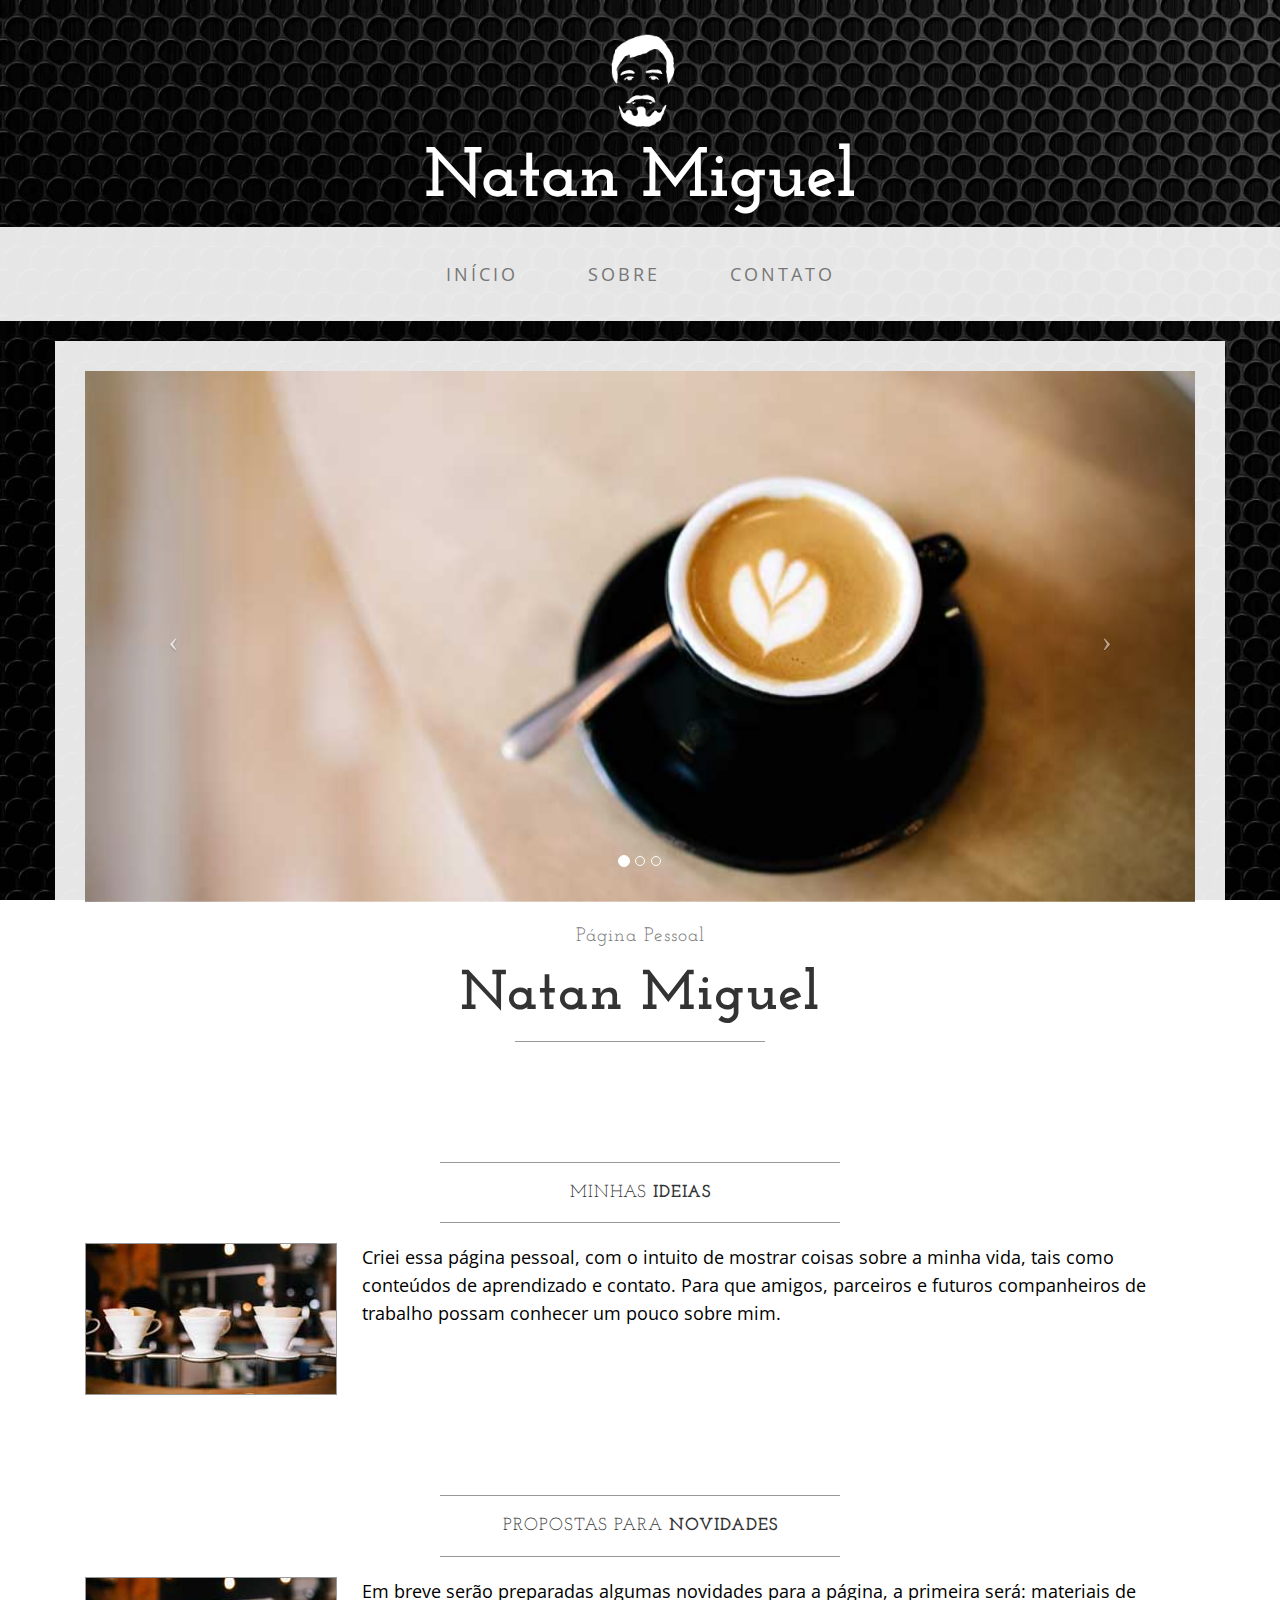
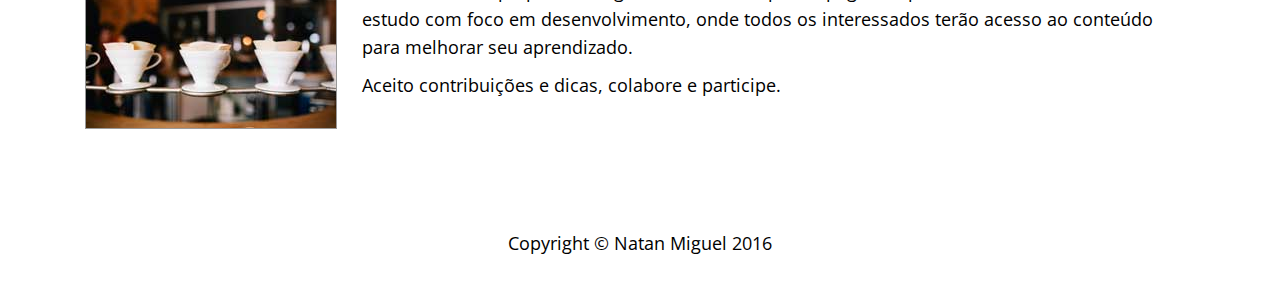
<file: index.html>
<!DOCTYPE html>
<html lang="en">

<head>

    <meta charset="utf-8">
    <meta http-equiv="X-UA-Compatible" content="IE=edge">
    <meta name="viewport" content="width=device-width, initial-scale=1">
    <meta name="description" content="">
    <meta name="author" content="">

    <title>Natan Miguel</title>

    <!-- Bootstrap Core CSS -->
    <link href="css/bootstrap.min.css" rel="stylesheet">

    <!-- Custom CSS -->
    <link href="css/business-casual.css" rel="stylesheet">

    <!-- Fonts -->
    <link href="https://fonts.googleapis.com/css?family=Open+Sans:300italic,400italic,600italic,700italic,800italic,400,300,600,700,800" rel="stylesheet" type="text/css">
    <link href="https://fonts.googleapis.com/css?family=Josefin+Slab:100,300,400,600,700,100italic,300italic,400italic,600italic,700italic" rel="stylesheet" type="text/css">

    <!-- FavIcon -->
    <link rel="shortcut icon" href="img/favicon.ico"/>
    <!-- HTML5 Shim and Respond.js IE8 support of HTML5 elements and media queries -->
    <!-- WARNING: Respond.js doesn't work if you view the page via file:// -->
    <!--[if lt IE 9]>
        <script src="https://oss.maxcdn.com/libs/html5shiv/3.7.0/html5shiv.js"></script>
        <script src="https://oss.maxcdn.com/libs/respond.js/1.4.2/respond.min.js"></script>
    <![endif]-->

</head>

<body>
    <div class="brand" ><img src="img/natan sombra.png" alt="Natan" height="100px"></div>
    <div class="brand" style="padding: 3px 5px; margin-bottom: 10px">  Natan Miguel</div>
    <!-- Navigation -->
    <nav class="navbar navbar-default" role="navigation">
        <div class="container">
            <!-- Brand and toggle get grouped for better mobile display -->
            <div class="navbar-header">
                <button type="button" class="navbar-toggle" data-toggle="collapse" data-target="#bs-example-navbar-collapse-1">
                    <span class="sr-only">Toggle navigation</span>
                    <span class="icon-bar"></span>
                    <span class="icon-bar"></span>
                    <span class="icon-bar"></span>
                </button>
                <!-- navbar-brand is hidden on larger screens, but visible when the menu is collapsed -->
                <a class="navbar-brand" href="index.html">Natan Miguel</a>
            </div>
            <!-- Collect the nav links, forms, and other content for toggling -->
            <div class="collapse navbar-collapse" id="bs-example-navbar-collapse-1">
                <ul class="nav navbar-nav">
                    <li>
                        <a href="index.html">Início</a>
                    </li>
                    <li>
                        <a href="about.html">Sobre</a>
                    </li>
                    <li>
                        <a href="contact.html">Contato</a>
                    </li>
                </ul>
            </div>
            <!-- /.navbar-collapse -->
        </div>
        <!-- /.container -->
    </nav>

    <div class="container">

        <div class="row">
            <div class="box">
                <div class="col-lg-12 text-center">
                    <div id="carousel-example-generic" class="carousel slide">
                        <!-- Indicators -->
                        <ol class="carousel-indicators hidden-xs">
                            <li data-target="#carousel-example-generic" data-slide-to="0" class="active"></li>
                            <li data-target="#carousel-example-generic" data-slide-to="1"></li>
                            <li data-target="#carousel-example-generic" data-slide-to="2"></li>
                        </ol>

                        <!-- Wrapper for slides -->
                        <div class="carousel-inner">
                            <div class="item active">
                                <img class="img-responsive img-full" src="img/slide-1.jpg" alt="">
                            </div>
                            <div class="item">
                                <img class="img-responsive img-full" src="img/slide-2.jpg" alt="">
                            </div>
                            <div class="item">
                                <img class="img-responsive img-full" src="img/slide-3.jpg" alt="">
                            </div>
                        </div>

                        <!-- Controls -->
                        <a class="left carousel-control" href="#carousel-example-generic" data-slide="prev">
                            <span class="icon-prev"></span>
                        </a>
                        <a class="right carousel-control" href="#carousel-example-generic" data-slide="next">
                            <span class="icon-next"></span>
                        </a>
                    </div>
                    <h2 class="brand-before">
                        <small>Página Pessoal</small>
                    </h2>
                    <h1 class="brand-name">Natan Miguel</h1>
                   <hr class="tagline-divider">
                    <h2>
                      
                    </h2>
                </div>
            </div>
        </div>

        <div class="row">
            <div class="box">
                <div class="col-lg-12">
                    <hr>
                    <h2 class="intro-text text-center">Minhas
                        <strong>Ideias</strong>
                    </h2>
                    <hr>
                    <img class="img-responsive img-border img-left" src="img/intro-pic.jpg" alt="">
                    <hr class="visible-xs">
                    <p>Criei essa página pessoal, com o intuito de mostrar coisas sobre a minha vida, tais como conteúdos de aprendizado e contato. Para que amigos, parceiros e futuros companheiros de trabalho possam conhecer um pouco sobre mim.
                    </p>
                    
                </div>
            </div>
        </div>

        <div class="row">
            <div class="box">
                <div class="col-lg-12">
                    <hr>
                    <h2 class="intro-text text-center">Propostas para 
                        <strong>Novidades</strong>
                    </h2>
                    <hr>
                    <img class="img-responsive img-border img-left" src="img/intro-pic.jpg" alt="">
                    <p>Em breve serão preparadas algumas novidades para a página, a primeira será: materiais de estudo com foco em desenvolvimento, onde todos os interessados terão acesso ao conteúdo para melhorar seu aprendizado. 
                    <p>
                    Aceito contribuições e dicas, colabore e participe.
                </div>
            </div>
        </div>

    </div>
    <!-- /.container -->

    <footer>
        <div class="container">
            <div class="row">
                <div class="col-lg-12 text-center">
                    <p>Copyright &copy; Natan Miguel 2016</p>
                </div>
            </div>
        </div>
    </footer>

    <!-- jQuery -->
    <script src="js/jquery.js"></script>

    <!-- Bootstrap Core JavaScript -->
    <script src="js/bootstrap.min.js"></script>

    <!-- Script to Activate the Carousel -->
    <script>
    $('.carousel').carousel({
        interval: 5000 //changes the speed
    })
    </script>

</body>

</html>
</file>
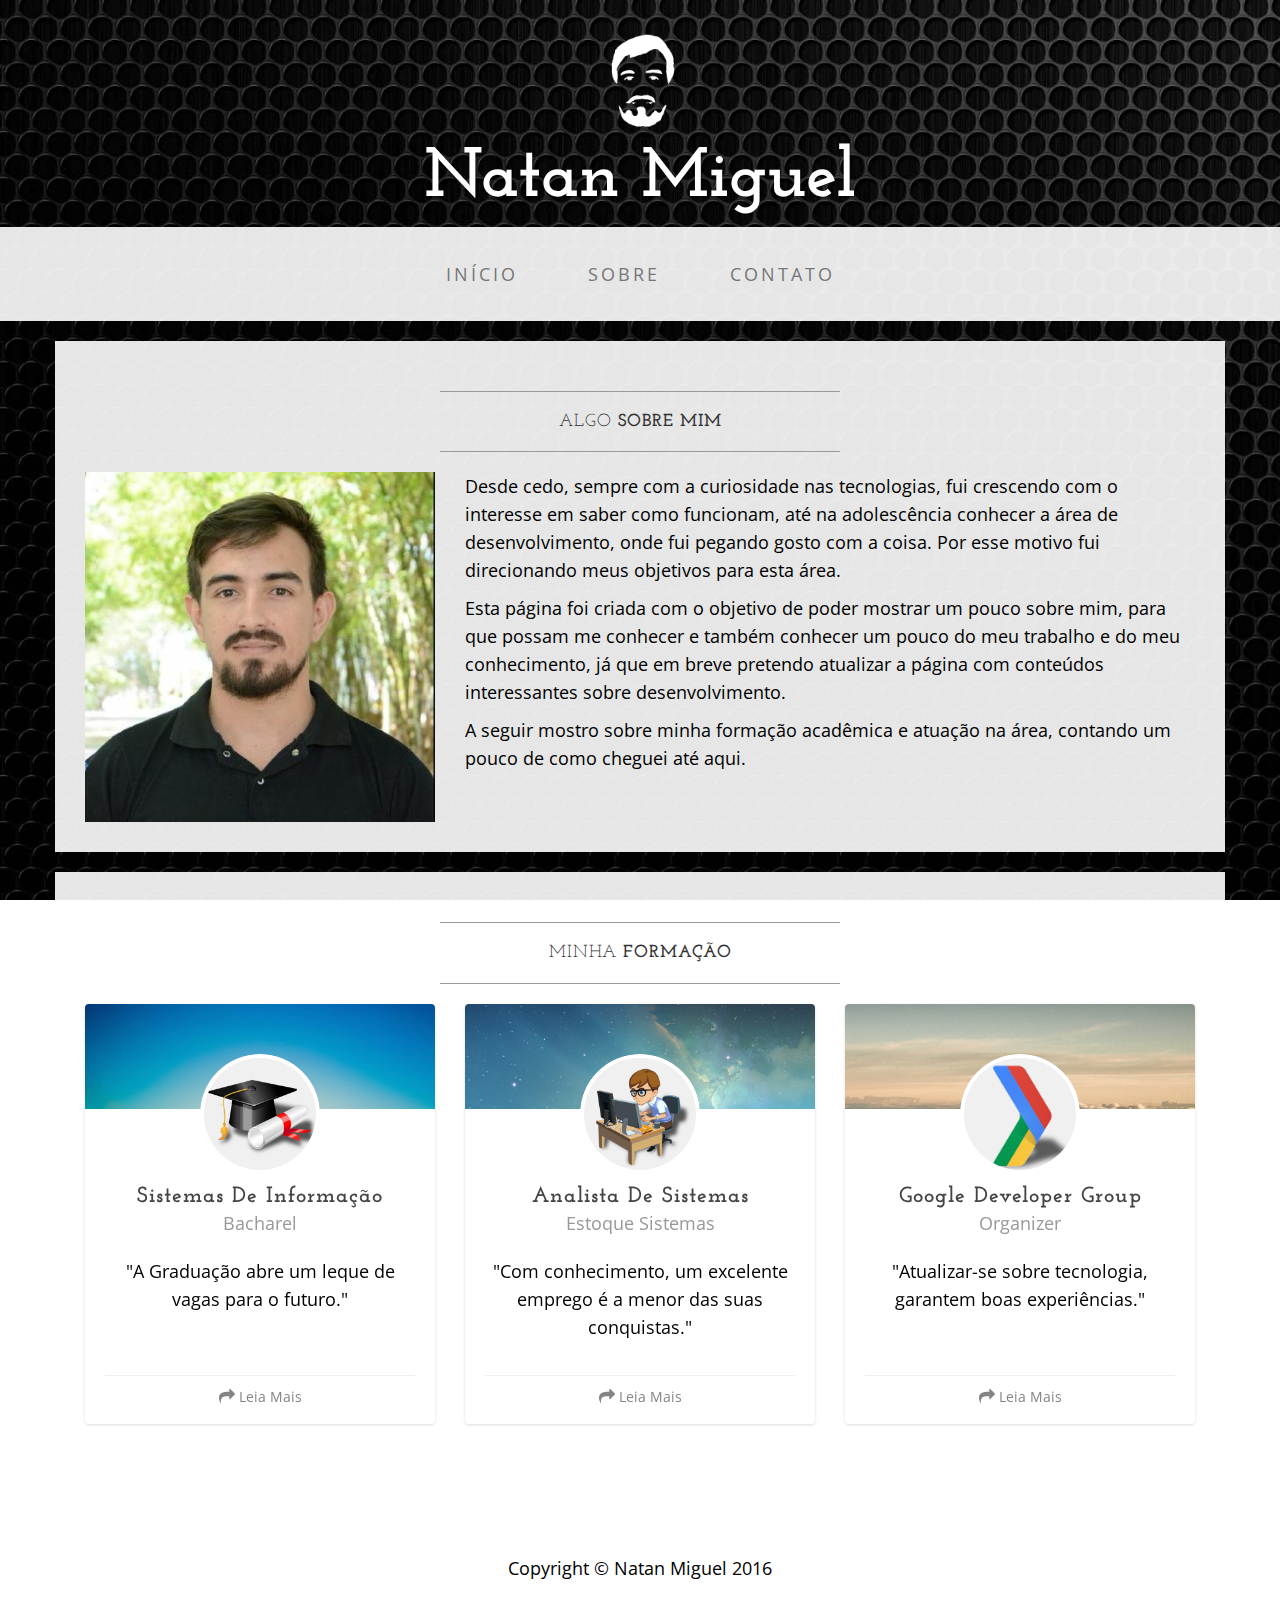
<file: about.html>
<!DOCTYPE html>
<html lang="en">

<head>

    <meta charset="utf-8">
    <meta http-equiv="X-UA-Compatible" content="IE=edge">
    <meta name="viewport" content="width=device-width, initial-scale=1">
    <meta name="description" content="">
    <meta name="author" content="">

    <title>Natan Miguel</title>

 <!-- Bootstrap Core CSS -->
    <link href="css/rotating-card.css" rel="stylesheet"/>
    <link href="css/bootstrap.min.css" rel="stylesheet">
    <link href="css/font-awesome.min.css" rel="stylesheet">
    <!-- Custom CSS -->
    <link href="css/business-casual.css" rel="stylesheet">
    
    <link href="https://fonts.googleapis.com/css?family=Open+Sans:300italic,400italic,600italic,700italic,800italic,400,300,600,700,800" rel="stylesheet" type="text/css">
   
    <link href="https://fonts.googleapis.com/css?family=Josefin+Slab:100,300,400,600,700,100italic,300italic,400italic,600italic,700italic" rel="stylesheet" type="text/css">
  
    
   <!-- FavIcon -->
    <link rel="shortcut icon" href="img/favicon.ico"/>
    <!-- HTML5 Shim and Respond.js IE8 support of HTML5 elements and media queries -->
    <!-- WARNING: Respond.js doesn't work if you view the page via file:// -->
    <!--[if lt IE 9]>
        <script src="https://oss.maxcdn.com/libs/html5shiv/3.7.0/html5shiv.js"></script>
        <script src="https://oss.maxcdn.com/libs/respond.js/1.4.2/respond.min.js"></script>
    <![endif]-->
    
</head>

<body>   
    <div class="brand"><img src="img/natan sombra.png" alt="Natan" height="100px"></div>
    <div class="brand" style="padding: 3px 5px; margin-bottom: 10px">Natan Miguel</div>
    <!-- Navigation -->
    <nav class="navbar navbar-default" role="navigation">
        <div class="container">
            <!-- Brand and toggle get grouped for better mobile display -->
            <div class="navbar-header">
                <button type="button" class="navbar-toggle" data-toggle="collapse" data-target="#bs-example-navbar-collapse-1">
                    <span class="sr-only">Toggle navigation</span>
                    <span class="icon-bar"></span>
                    <span class="icon-bar"></span>
                    <span class="icon-bar"></span>
                </button>
                <!-- navbar-brand is hidden on larger screens, but visible when the menu is collapsed -->
                <a class="navbar-brand" href="index.html">Natan Miguel</a>
            </div>
            <!-- Collect the nav links, forms, and other content for toggling -->
            <div class="collapse navbar-collapse" id="bs-example-navbar-collapse-1">
                <ul class="nav navbar-nav">
                    <li>
                        <a href="index.html">Início</a>
                    </li>
                    <li>
                        <a href="about.html">Sobre</a>
                    </li>
                    <li>
                        <a href="contact.html">Contato</a>
                    </li>
                </ul>
                </ul>
            </div>
            <!-- /.navbar-collapse -->
        </div>
        <!-- /.container -->
    </nav>

    <div class="container">

        <div class="row">
            <div class="box">
                <div class="col-lg-12">
                    <hr>
                    <h2 class="intro-text text-center">Algo 
                        <strong>Sobre mim</strong>
                    </h2>
                    <hr>
                </div>
                <div class="col-md-4 col-center-block">
                    <img class="img-responsive img-border-left" src="img/natan.jpg" alt="">
                </div>
                <div class="col-md-8">
                    <p>
                    Desde cedo, sempre com a curiosidade nas tecnologias, fui crescendo com o interesse em saber como funcionam, até na adolescência conhecer a área de desenvolvimento, onde fui pegando gosto com a coisa. Por esse motivo fui direcionando meus objetivos para esta área. 
                    <p>
                    Esta página foi criada com o objetivo de poder mostrar um pouco sobre mim, para que possam me conhecer e também conhecer um pouco do meu trabalho e do meu conhecimento, já que em breve pretendo atualizar a página com conteúdos interessantes sobre desenvolvimento.
                    <p>
                    A seguir mostro sobre minha formação acadêmica e atuação na área, contando um pouco de como cheguei até aqui.
                </div>
                <div class="clearfix"></div>
            </div>
        </div>

        <div class="row">
            <div class="box">

                <div class="col-lg-12">
                    <hr>
                    <h2 class="intro-text text-center">Minha
                        <strong>Formação</strong>
                    </h5>
                    <hr>
                </div>
                <div class="card-wrapper">
                    <div class="col-md-4 text-center">

                        <div class="card-container manual-flip">
                        <div class="card">
                            <div class="front">
                                <div class="cover">
                                    <img src="img/rotating_card_thumb2.png"/>
                                </div>
                                <div class="user">
                                    <img class="img-circle" src="img/diploma.png"/>
                                </div>
                                <div class="content">
                                    <div class="main">
                                        <h3 class="name">Sistemas de Informação</h3>
                                        <p class="profession">Bacharel</p>
                                        <p class="text-center2">"A Graduação abre um leque de vagas para o futuro."</p>
                                    </div>
                                    <div class="footer">
                                        <button class="btn btn-simple" onclick="rotateCard(this)">
                                            <i class="fa fa-mail-forward"></i> Leia Mais
                                        </button>
                                    </div>
                                </div>
                            </div> <!-- end front panel -->
                            <div class="back">
                                <div class="header">
                                    <h5 class="motto">Bacharel - <strong>Sistemas de Informação</strong></h5>
                                </div>
                                <div class="content">
                                    <div class="main">
                                        <p class="text-center2">Com a graduação, muitas portas da área do curso se abriram, além de vagas, consegui adquirir conhecimento acadêmico e colher informação, alavancando assim minha carreira, seja através de conteúdo, informação e amizades.</p>
                                    </div>
                                </div>
                                <div class="footer">
                                    <button class="btn btn-simple" rel="tooltip" title="Flip Card" onclick="rotateCard(this)">
                                        <i class="fa fa-reply"></i> Voltar
                                </div>

                            </div> <!-- end back panel -->
                        </div> <!-- end card -->
                    </div> <!-- end card-container -->
                </div> <!-- end col sm 3 -->
                <div class="col-md-4 text-center">
                    <div class="card-container manual-flip">
                        <div class="card">
                            <div class="front">
                                <div class="cover">
                                    <img src="img/rotating_card_thumb.jpg"/>
                                </div>
                                <div class="user">
                                    <img class="img-circle" src="img/analista.png"/>
                                </div>
                                <div class="content">
                                    <div class="main">
                                        <h3 class="name">Analista de Sistemas</h3>
                                        <p class="profession">Estoque Sistemas</p>
                                        <p class="text-center2">"Com conhecimento, um excelente emprego é a menor das suas conquistas."</p>
                                    </div>
                                    <div class="footer">
                                        <button class="btn btn-simple" onclick="rotateCard(this)">
                                            <i class="fa fa-mail-forward"></i> Leia Mais
                                        </button>
                                    </div>
                                </div>
                            </div> <!-- end front panel -->
                            <div class="back">
                                <div class="header">
                                    <h5 class="motto">Estoque Sistemas - <strong>Analista de Sistemas</strong></h5>
                                </div>
                                <div class="content">
                                    <div class="main">
                                        <p class="text-center">Com o conhecimento e informação, tive capacidade para fazer parte de uma excelente empresa no ramo de automação comercial a <a href="http://www.estoquesistemas.com.br" target="_blank"> Estoque Sistemas</a>, me tornando um profissional ainda melhor, abrindo o campo de visão para novas experiências e qualificações.</p>
                                    </div>
                                </div>
                                <div class="footer">
                                    <button class="btn btn-simple" rel="tooltip" title="Flip Card" onclick="rotateCard(this)">
                                        <i class="fa fa-reply"></i> Voltar
                                    </button>
                                </div>
                            </div> <!-- end back panel -->
                        </div> <!-- end card -->
                    </div> <!-- end card-container -->
                </div> <!-- end col sm 3 -->

                <div class="col-md-4 text-center">
                    <div class="card-container manual-flip">
                        <div class="card">
                            <div class="front">
                                <div class="cover">
                                    <img src="img/rotating_card_thumb3.png"/>
                                </div>
                                <div class="user">
                                    <img class="img-circle" src="img/gdg.png"/>
                                </div>
                                <div class="content">
                                    <div class="main">
                                        <h3 class="name">google developer group</h3>
                                        <p class="profession">Organizer</p>
                                        <p class="text-center2">"Atualizar-se sobre tecnologia, garantem boas experiências."</p>
                                    </div>
                                    <div class="footer">
                                        <button class="btn btn-simple" onclick="rotateCard(this)">
                                            <i class="fa fa-mail-forward"></i> Leia Mais
                                        </button>
                                    </div>
                                </div>
                            </div> <!-- end front panel -->
                            <div class="back">
                                <div class="header">
                                    <h5 class="motto">Organizer - <strong>Google Developer Group</strong></h5>
                                </div>
                                <div class="content">
                                    <div class="main">
                                        <p class="text-center">Conhecer pessoas pode nos levar longe. Foi através de parcerias que agora sou um Organizer no <a href="https://www.facebook.com/groups/739776742795337/" target="_blank">GDG Paulo Afonso</a>, buscando estar sempre atualizado sobre tecnologia. A cada encontro, além de informação, vivemos sempre ótimas experiências, que estará sempre na memória.</p>
                                    </div>
                                </div>
                                <div class="footer">
                                    <button class="btn btn-simple" rel="tooltip" title="Flip Card" onclick="rotateCard(this)">
                                        <i class="fa fa-reply"></i> Voltar
                                    </button>
                                </div>
                            </div> <!-- end back panel -->
                        </div> <!-- end card -->
                    </div> <!-- end card-container -->
                </div> <!-- end col sm 3 -->
            </div>
        </div>
    </div>

    </div>
    <!-- /.container -->

    <footer>
        <div class="container">
            <div class="row">
                <div class="col-lg-12 text-center">
                    <p>Copyright &copy; Natan Miguel 2016</p>
                </div>
            </div>
        </div>
    </footer>
<script src="js/jquery.js"></script>
<script src="js/bootstrap.min.js"></script>

<script type="text/javascript">
    $().ready(function(){
        $('[rel="tooltip"]').tooltip();

    });

    function rotateCard(btn){
        var $card = $(btn).closest('.card-container');
        console.log($card);
        if($card.hasClass('hover')){
            $card.removeClass('hover');
        } else {
            $card.addClass('hover');
        }
    }
</script>

<script>
  (function(i,s,o,g,r,a,m){i['GoogleAnalyticsObject']=r;i[r]=i[r]||function(){
  (i[r].q=i[r].q||[]).push(arguments)},i[r].l=1*new Date();a=s.createElement(o),
  m=s.getElementsByTagName(o)[0];a.async=1;a.src=g;m.parentNode.insertBefore(a,m)
  })(window,document,'script','//www.google-analytics.com/analytics.js','ga');

  ga('create', 'UA-46172202-4', 'auto');
  ga('send', 'pageview');

</script>
</body>
</html>
</file>
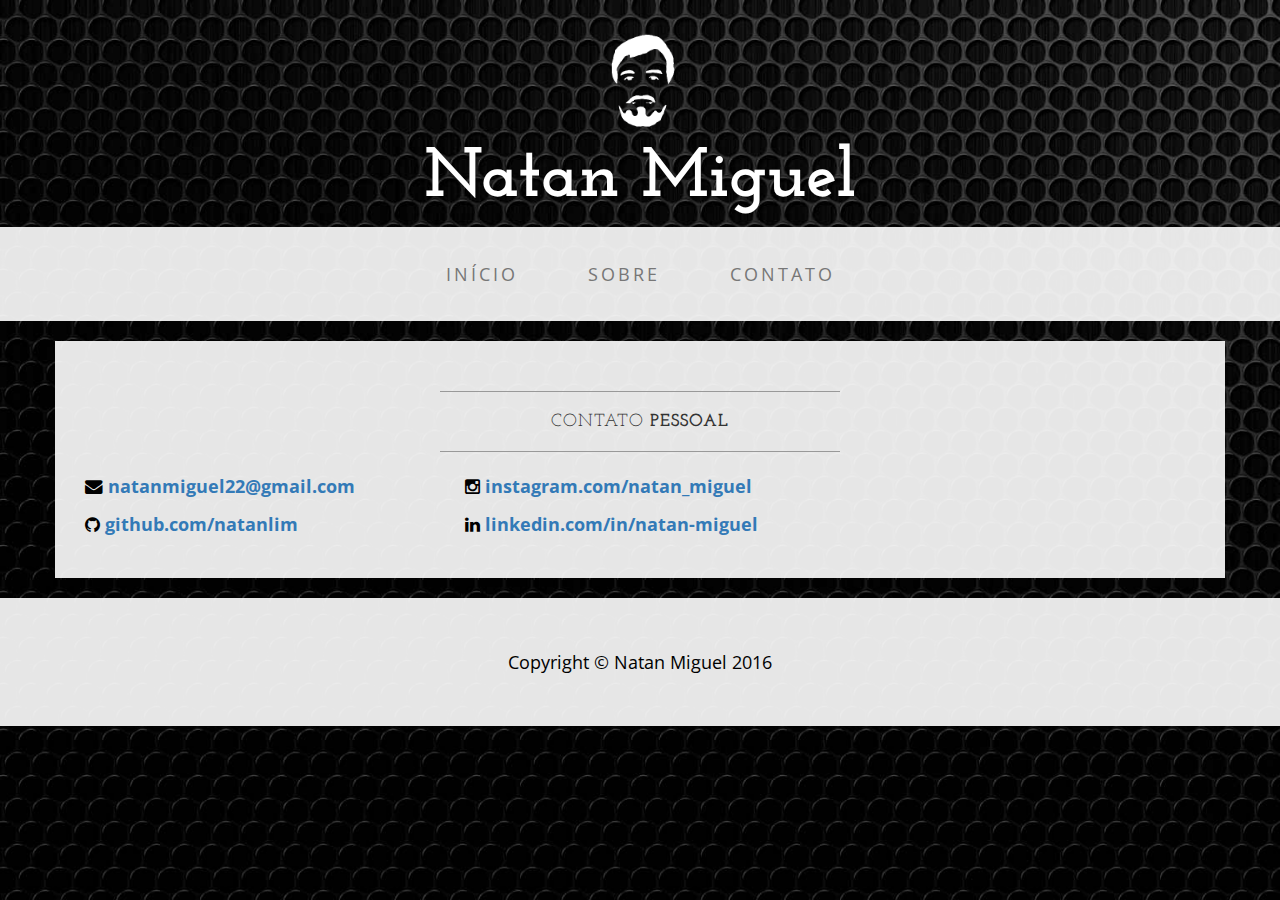
<file: contact.html>
<!DOCTYPE html>
<html lang="en">

<head>

    <meta charset="utf-8">
    <meta http-equiv="X-UA-Compatible" content="IE=edge">
    <meta name="viewport" content="width=device-width, initial-scale=1">
    <meta name="description" content="">
    <meta name="author" content="">

    <title>Natan Miguel</title>

    <!-- Bootstrap Core CSS -->
    <link href="css/bootstrap.min.css" rel="stylesheet">
    <link href="css/font-awesome.min.css"  rel="stylesheet" type="text/css" media="screen">
    <!-- Custom CSS -->
    <link href="css/business-casual.css" rel="stylesheet">

    <!-- Fonts -->
    <link href="https://fonts.googleapis.com/css?family=Open+Sans:300italic,400italic,600italic,700italic,800italic,400,300,600,700,800" rel="stylesheet" type="text/css">
    <link href="https://fonts.googleapis.com/css?family=Josefin+Slab:100,300,400,600,700,100italic,300italic,400italic,600italic,700italic" rel="stylesheet" type="text/css">
    
    <!-- FavIcon -->
    <link rel="shortcut icon" href="img/favicon.ico"/>
    <!-- HTML5 Shim and Respond.js IE8 support of HTML5 elements and media queries -->
    <!-- WARNING: Respond.js doesn't work if you view the page via file:// -->
    <!--[if lt IE 9]>
        <script src="https://oss.maxcdn.com/libs/html5shiv/3.7.0/html5shiv.js"></script>
        <script src="https://oss.maxcdn.com/libs/respond.js/1.4.2/respond.min.js"></script>
    <![endif]-->

</head>

<body>
    <div class="brand" ><img src="img/natan sombra.png" alt="Natan" height="100px"></div>
    <div class="brand" style="padding: 3px 5px; margin-bottom: 10px">  Natan Miguel</div>
    <!-- Navigation -->
    <nav class="navbar navbar-default" role="navigation">
        <div class="container">
            <!-- Brand and toggle get grouped for better mobile display -->
            <div class="navbar-header">
                <button type="button" class="navbar-toggle" data-toggle="collapse" data-target="#bs-example-navbar-collapse-1">
                    <span class="sr-only">Toggle navigation</span>
                    <span class="icon-bar"></span>
                    <span class="icon-bar"></span>
                    <span class="icon-bar"></span>
                </button>
                <!-- navbar-brand is hidden on larger screens, but visible when the menu is collapsed -->
                <a class="navbar-brand" href="index.html">Natan Miguel</a>
            </div>
            <!-- Collect the nav links, forms, and other content for toggling -->
            <div class="collapse navbar-collapse" id="bs-example-navbar-collapse-1">
                <ul class="nav navbar-nav">
                    <li>
                        <a href="index.html">Início</a>
                    </li>
                    <li>
                        <a href="about.html">Sobre</a>
                    </li>
                    <li>
                        <a href="#">Contato</a>
                    </li>
                </ul>
            </div>
            <!-- /.navbar-collapse -->
        </div>
        <!-- /.container -->
    </nav>

    <div class="container">

        <div class="row">
            <div class="box">
                <div class="col-lg-12">
                    <hr>
                    <h2 class="intro-text text-center">Contato 
                        <strong>Pessoal</strong>
                    </h2>
                    <hr>
                </div>
                
                    <!-- Embedded Google Map using an iframe - to select your location find it on Google maps and paste the link as the iframe src. If you want to use the Google Maps API instead then have at it! -->
                  <!--  <iframe width="100%" height="400" frameborder="0" scrolling="no" marginheight="0" marginwidth="0" src="http://maps.google.com/maps?hl=en&amp;ie=UTF8&amp;ll=37.0625,-95.677068&amp;spn=56.506174,79.013672&amp;t=m&amp;z=4&amp;output=embed"></iframe> -->
                
                <div class="col-md-4">
                  <div class="inline-block">  
                   
                    <p><i class="fa fa-envelope" aria-hidden="true"></i>
                        <strong><a href="mailto:natanmiguel22@gmail.com">natanmiguel22@gmail.com</a></strong>
                    </p>
                    
                    <p><i class="fa fa-github" aria-hidden="true"></i>
                        <strong><a target="_blank" href="https://github.com/natanlim">github.com/natanlim</a></strong>
                    </p>
                  </div>  
                </div>
                <div class="col-md-8">
                    <p><i class="fa fa-instagram" aria-hidden="true"></i>
                        <strong><a target="_blank" href="https://www.instagram.com/natan_miguel/">instagram.com/natan_miguel</a></strong>
                    </p>
                    <p><i class="fa fa-linkedin" aria-hidden="true"></i>
                        <strong><a target="_blank" href="https://www.linkedin.com/in/natan-miguel">linkedin.com/in/natan-miguel</a></strong>
                    </p>

                </div>
                <div class="clearfix"></div>
            </div>
        </div>

    </div>
    <!-- /.container -->

    <footer>
        <div class="container">
            <div class="row">
                <div class="col-lg-12 text-center">
                    <p>Copyright &copy; Natan Miguel 2016</p>
                </div>
            </div>
        </div>
    </footer>

    <!-- jQuery -->
    <script src="js/jquery.js"></script>

    <!-- Bootstrap Core JavaScript -->
    <script src="js/bootstrap.min.js"></script>

</body>

</html>
</file>
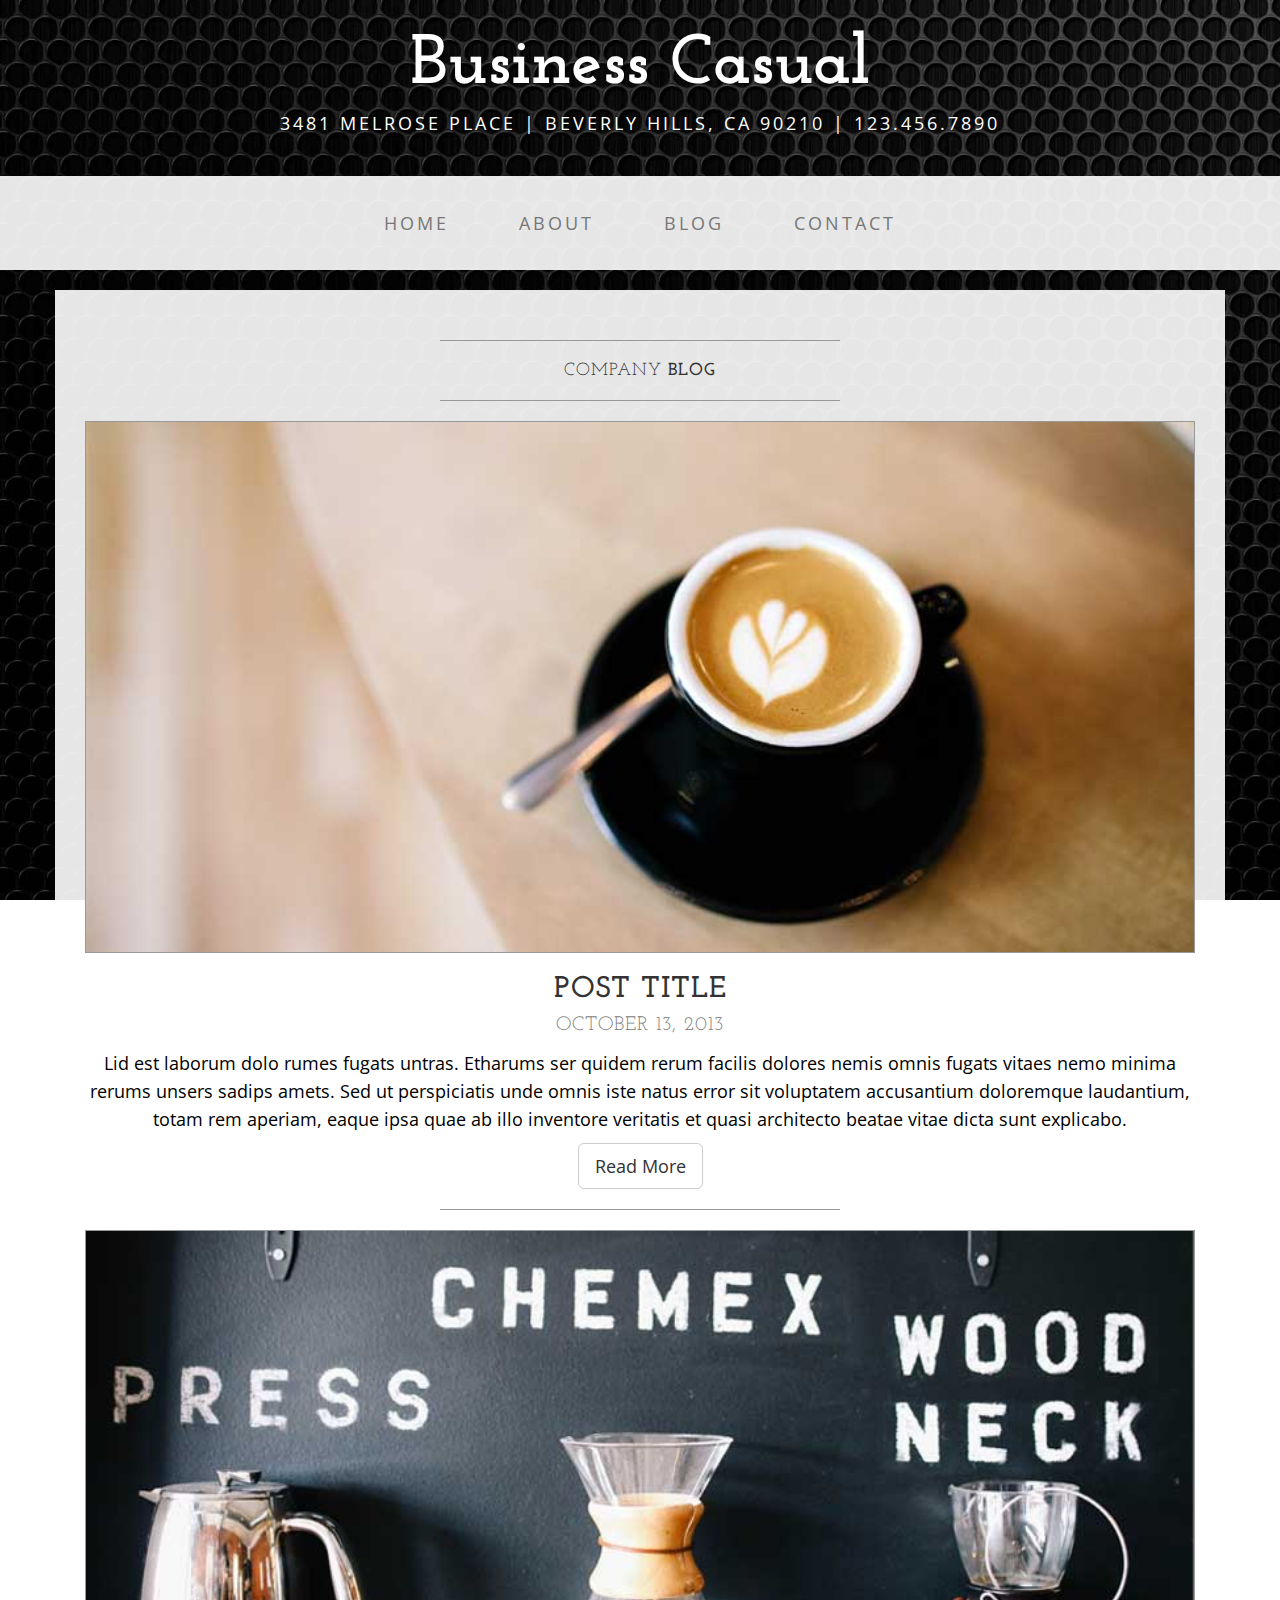
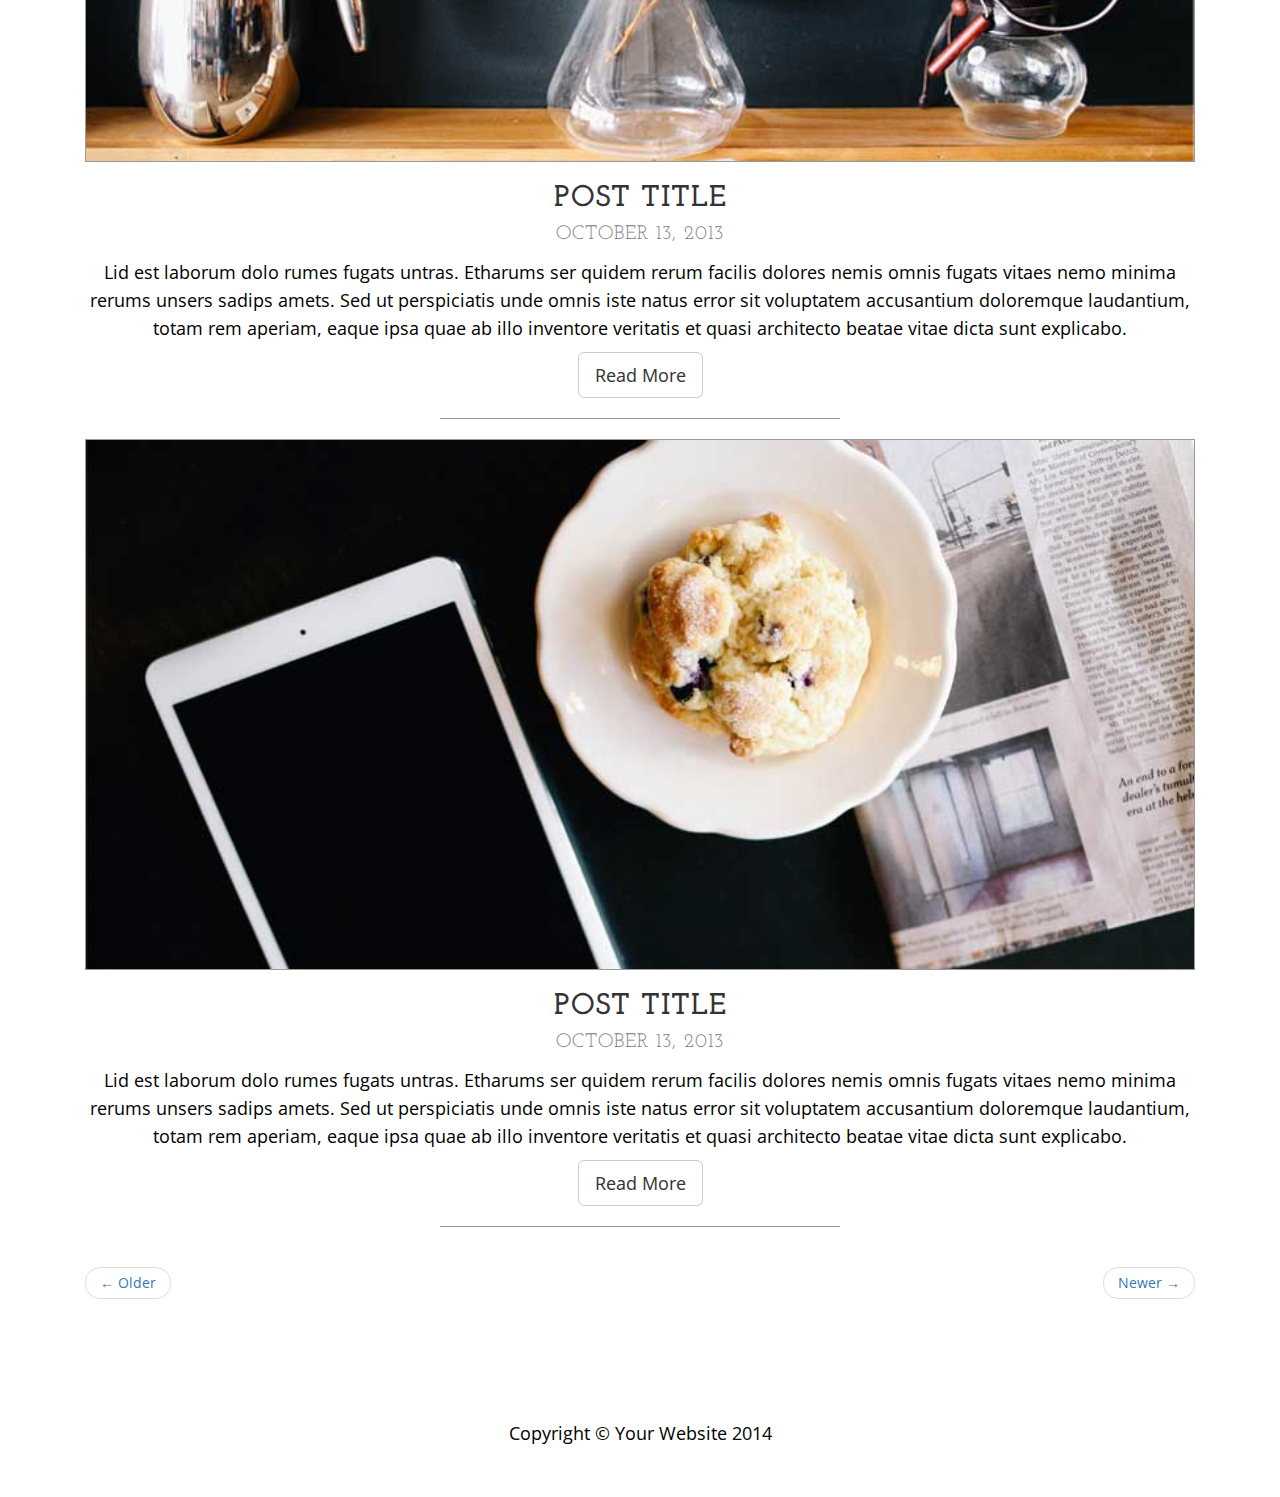
<file: novidades.html>
<!DOCTYPE html>
<html lang="en">

<head>

    <meta charset="utf-8">
    <meta http-equiv="X-UA-Compatible" content="IE=edge">
    <meta name="viewport" content="width=device-width, initial-scale=1">
    <meta name="description" content="">
    <meta name="author" content="">

    <title>Blog - Business Casual - Start Bootstrap Theme</title>

    <!-- Bootstrap Core CSS -->
    <link href="css/bootstrap.min.css" rel="stylesheet">

    <!-- Custom CSS -->
    <link href="css/business-casual.css" rel="stylesheet">

    <!-- Fonts -->
    <link href="https://fonts.googleapis.com/css?family=Open+Sans:300italic,400italic,600italic,700italic,800italic,400,300,600,700,800" rel="stylesheet" type="text/css">
    <link href="https://fonts.googleapis.com/css?family=Josefin+Slab:100,300,400,600,700,100italic,300italic,400italic,600italic,700italic" rel="stylesheet" type="text/css">

    <!-- HTML5 Shim and Respond.js IE8 support of HTML5 elements and media queries -->
    <!-- WARNING: Respond.js doesn't work if you view the page via file:// -->
    <!--[if lt IE 9]>
        <script src="https://oss.maxcdn.com/libs/html5shiv/3.7.0/html5shiv.js"></script>
        <script src="https://oss.maxcdn.com/libs/respond.js/1.4.2/respond.min.js"></script>
    <![endif]-->

</head>

<body>

    <div class="brand">Business Casual</div>
    <div class="address-bar">3481 Melrose Place | Beverly Hills, CA 90210 | 123.456.7890</div>

    <!-- Navigation -->
    <nav class="navbar navbar-default" role="navigation">
        <div class="container">
            <!-- Brand and toggle get grouped for better mobile display -->
            <div class="navbar-header">
                <button type="button" class="navbar-toggle" data-toggle="collapse" data-target="#bs-example-navbar-collapse-1">
                    <span class="sr-only">Toggle navigation</span>
                    <span class="icon-bar"></span>
                    <span class="icon-bar"></span>
                    <span class="icon-bar"></span>
                </button>
                <!-- navbar-brand is hidden on larger screens, but visible when the menu is collapsed -->
                <a class="navbar-brand" href="index.html">Business Casual</a>
            </div>
            <!-- Collect the nav links, forms, and other content for toggling -->
            <div class="collapse navbar-collapse" id="bs-example-navbar-collapse-1">
                <ul class="nav navbar-nav">
                    <li>
                        <a href="index.html">Home</a>
                    </li>
                    <li>
                        <a href="about.html">About</a>
                    </li>
                    <li>
                        <a href="blog.html">Blog</a>
                    </li>
                    <li>
                        <a href="contact.html">Contact</a>
                    </li>
                </ul>
            </div>
            <!-- /.navbar-collapse -->
        </div>
        <!-- /.container -->
    </nav>

    <div class="container">

        <div class="row">
            <div class="box">
                <div class="col-lg-12">
                    <hr>
                    <h2 class="intro-text text-center">Company
                        <strong>blog</strong>
                    </h2>
                    <hr>
                </div>
                <div class="col-lg-12 text-center">
                    <img class="img-responsive img-border img-full" src="img/slide-1.jpg" alt="">
                    <h2>Post Title
                        <br>
                        <small>October 13, 2013</small>
                    </h2>
                    <p>Lid est laborum dolo rumes fugats untras. Etharums ser quidem rerum facilis dolores nemis omnis fugats vitaes nemo minima rerums unsers sadips amets. Sed ut perspiciatis unde omnis iste natus error sit voluptatem accusantium doloremque laudantium, totam rem aperiam, eaque ipsa quae ab illo inventore veritatis et quasi architecto beatae vitae dicta sunt explicabo.</p>
                    <a href="#" class="btn btn-default btn-lg">Read More</a>
                    <hr>
                </div>
                <div class="col-lg-12 text-center">
                    <img class="img-responsive img-border img-full" src="img/slide-2.jpg" alt="">
                    <h2>Post Title
                        <br>
                        <small>October 13, 2013</small>
                    </h2>
                    <p>Lid est laborum dolo rumes fugats untras. Etharums ser quidem rerum facilis dolores nemis omnis fugats vitaes nemo minima rerums unsers sadips amets. Sed ut perspiciatis unde omnis iste natus error sit voluptatem accusantium doloremque laudantium, totam rem aperiam, eaque ipsa quae ab illo inventore veritatis et quasi architecto beatae vitae dicta sunt explicabo.</p>
                    <a href="#" class="btn btn-default btn-lg">Read More</a>
                    <hr>
                </div>
                <div class="col-lg-12 text-center">
                    <img class="img-responsive img-border img-full" src="img/slide-3.jpg" alt="">
                    <h2>Post Title
                        <br>
                        <small>October 13, 2013</small>
                    </h2>
                    <p>Lid est laborum dolo rumes fugats untras. Etharums ser quidem rerum facilis dolores nemis omnis fugats vitaes nemo minima rerums unsers sadips amets. Sed ut perspiciatis unde omnis iste natus error sit voluptatem accusantium doloremque laudantium, totam rem aperiam, eaque ipsa quae ab illo inventore veritatis et quasi architecto beatae vitae dicta sunt explicabo.</p>
                    <a href="#" class="btn btn-default btn-lg">Read More</a>
                    <hr>
                </div>
                <div class="col-lg-12 text-center">
                    <ul class="pager">
                        <li class="previous"><a href="#">&larr; Older</a>
                        </li>
                        <li class="next"><a href="#">Newer &rarr;</a>
                        </li>
                    </ul>
                </div>
            </div>
        </div>

    </div>
    <!-- /.container -->

    <footer>
        <div class="container">
            <div class="row">
                <div class="col-lg-12 text-center">
                    <p>Copyright &copy; Your Website 2014</p>
                </div>
            </div>
        </div>
    </footer>

    <!-- jQuery -->
    <script src="js/jquery.js"></script>

    <!-- Bootstrap Core JavaScript -->
    <script src="js/bootstrap.min.js"></script>

</body>

</html>
</file>
<file: css/rotating-card.css>
body {
	margin-top: 60px;
	font-size: 14px;
	font-family: "Helvetica Nueue",Arial,Verdana,sans-serif;
	background-color: #E5E9ED;
}
.btn:hover,
.btn:focus,
.btn:active{
    outline: 0 !important;
}
/* entire container, keeps perspective */
.card-container {
	  -webkit-perspective: 800px;
   -moz-perspective: 800px;
     -o-perspective: 800px;
        perspective: 800px;
        margin-bottom: 30px;
}
/* flip the pane when hovered */
.card-container:not(.manual-flip):hover .card,
.card-container.hover.manual-flip .card{
	-webkit-transform: rotateY( 180deg );
-moz-transform: rotateY( 180deg );
 -o-transform: rotateY( 180deg );
    transform: rotateY( 180deg );
}


.card-container.static:hover .card,
.card-container.static.hover .card {
	-webkit-transform: none;
-moz-transform: none;
 -o-transform: none;
    transform: none;
}
/* flip speed goes here */
.card {
	 -webkit-transition: -webkit-transform .5s;
   -moz-transition: -moz-transform .5s;
     -o-transition: -o-transform .5s;
        transition: transform .5s;
-webkit-transform-style: preserve-3d;
   -moz-transform-style: preserve-3d;
     -o-transform-style: preserve-3d;
        transform-style: preserve-3d;
	position: relative;
}

/* hide back of pane during swap */
.front, .back {
	-webkit-backface-visibility: hidden;
   -moz-backface-visibility: hidden;
     -o-backface-visibility: hidden;
        backface-visibility: hidden;
	position: absolute;
	top: 0;
	left: 0;
	background-color: #FFF;
    box-shadow: 0 1px 3px 0 rgba(0, 0, 0, 0.14);
}

/* front pane, placed above back */
.front {
	z-index: 2;
}

/* back, initially hidden pane */
.back {
		-webkit-transform: rotateY( 180deg );
   -moz-transform: rotateY( 180deg );
     -o-transform: rotateY( 180deg );
        transform: rotateY( 180deg );
        z-index: 3;
}

.back .btn-simple{
    position: center;
    
    bottom: 4px;
}
/*        Style       */


.card{
    background: none repeat scroll 0 0 #FFFFFF;
    border-radius: 4px;
    color: #444444;
}
.card-container, .front, .back {
	width: 100%;
	height: 420px;
	border-radius: 4px;
}
.card .cover{
    height: 105px;
    overflow: hidden;
    border-radius: 4px 4px 0 0;
}
.card .cover img{
    width: 100%;
}
.card .user{
    border-radius: 50%;
    display: block;
    height: 120px;
    margin: -55px auto 0;
    overflow: hidden;
    width: 120px;
}
.card .user img{
    background: none repeat scroll 0 0 #FFFFFF;
    border: 4px solid #FFFFFF;
    width: 100%;
}

.card .content{
    background-color: rgba(0, 0, 0, 0);
    box-shadow: none;
    padding: 10px 20px 20px;
}
.card .content .main {
    min-height: 160px;
}
.card .back .content .main {
    height: 215px;
}
.card .name {
    font-size: 22px;
   /* line-height: 28px;*/
    margin: 1px 0 0;
    text-align: center;
    text-transform: capitalize;
}
.card h5{
    margin: 5px 0;
    font-weight: 400;
    line-height: 20px;
}
.card .profession{
    color: #999999;
    text-align: center;
    margin-bottom: 20px;
}
.card .footer {
    border-top: 1px solid #EEEEEE;
    color: #999999;
    margin: 30px 0 0;
    padding: 10px 0 0;
    text-align: center;
}
.card .footer .social-links{
    font-size: 18px;
}
.card .footer .social-links a{
    margin: 0 7px;
}
.card .footer .btn-simple{
    margin-top: -6px;
}
.card .header {
    padding: 15px 20px;
    height: 90px;
}
.card .motto{
    border-bottom: 1px solid #EEEEEE;
    color: #999999;
    font-size: 14px;
    font-weight: 400;
    padding-bottom: 10px;
    text-align: center;
}

.card .stats-container{
	width: 100%;
	margin-top: 50px;
}
.card .stats{
	display: block;
	float: left;
	width: 33.333333%;
	text-align: center;
}

.card .stats:first-child{
	border-right: 1px solid #EEEEEE;
}
.card .stats:last-child{
	border-left: 1px solid #EEEEEE;
}
.card .stats h4{
	font-weight: 300;
	margin-bottom: 5px;
}
.card .stats p{
	color: #777777;
}
/*      Just for presentation        */

.title{
    color: #506A85;
    text-align: center;
    font-weight: 300;
    font-size: 44px;
    margin-bottom: 90px;
    line-height: 90%;
}
.title small{
    font-size: 17px;
    color: #999;
    text-transform: uppercase;
    margin: 0;
}
.space-30{
	height: 30px;
	display: block;
}
.space-50{
    height: 50px;
    display: block;
}
.space-200{
    height: 200px;
    display: block;
}
.white-board{
    background-color: #FFFFFF;
    min-height: 200px;
    padding: 60px 60px 20px;
}
.ct-heart{
    color: #F74933;
}

 pre.prettyprint{
    background-color: #ffffff;
    border: 1px solid #999;
    margin-top: 20px;
    padding: 20px;
    text-align: left;
}
.atv, .str{
    color: #05AE0E;
}
.tag, .pln, .kwd{
     color: #3472F7;
}
.atn{
  color: #2C93FF;
}
.pln{
   color: #333;
}
.com{
    color: #999;
}

.btn-simple{
    opacity: .8;
    color: #666666;
    background-color: transparent;
}

.btn-simple:hover,
.btn-simple:focus{
    background-color: transparent;
    box-shadow: none;
    opacity: 1;
}
.btn-simple i{
    font-size: 16px;
}

.navbar-brand-logo{
    padding: 0;
}
.navbar-brand-logo .logo{
    border: 1px solid #333333;
    border-radius: 50%;
    float: left;
    overflow: hidden;
    width: 60px;
}
.navbar .navbar-brand-logo .brand{
    color: #FFFFFF;
    float: left;
    font-size: 18px;
    font-weight: 400;
    line-height: 20px;
    margin-left: 10px;
    margin-top: 10px;
    width: 60px;
}
.navbar-default .navbar-brand-logo .brand{
    color: #555;
}


/*       Fix bug for IE      */

@media screen and (-ms-high-contrast: active), (-ms-high-contrast: none) {
    .front, .back{
        -ms-backface-visibility: visible;
        backface-visibility: visible;
    }

    .back {
        visibility: hidden;
        -ms-transition: all 0.2s cubic-bezier(.92,.01,.83,.67);
    }
    .front{
        z-index: 4;
    }
    .card-container:not(.manual-flip):hover .back,
    .card-container.manual-flip.hover .back{
        z-index: 5;
        visibility: visible;
    }
}
</file>
<file: css/business-casual.css>
/*!
 * Start Bootstrap - Business Casual (http://startbootstrap.com/)
 * Copyright 2013-2016 Start Bootstrap
 * Licensed under MIT (https://github.com/BlackrockDigital/startbootstrap/blob/gh-pages/LICENSE)
 */

body {
    font-family: "Open Sans","Helvetica Neue",Helvetica,Arial,sans-serif;
    background: url('../img/bg.jpg') no-repeat center center fixed;
    -webkit-background-size: cover;
    -moz-background-size: cover;
    background-size: cover;
    -o-background-size: cover;
}

h1,
h2,
h3,
h4,
h5,
h6 {
    text-transform: uppercase;
    font-family: "Josefin Slab","Helvetica Neue",Helvetica,Arial,sans-serif;
    font-weight: 700;
    letter-spacing: 1px;
}

p {
    font-size: 1.25em;
    line-height: 1.6;
    color: #000;
}

hr {
    max-width: 400px;
    border-color: #999999;
}

.brand,
.address-bar {
    display: none;
}

.navbar-brand {
    text-transform: uppercase;
    font-weight: 900;
    letter-spacing: 2px;
}

.navbar-nav {
    text-transform: uppercase;
    font-weight: 400;
    letter-spacing: 3px;
}

.img-full {
    min-width: 100%;
}

.brand-before,
.brand-name {
    text-transform: capitalize;
}

.brand-before {
    margin: 15px 0;
}

.brand-name {
    margin: 0;
    font-size: 4em;
}

.tagline-divider {
    margin: 15px auto 3px;
    max-width: 250px;
    border-color: #999999;
}

.box {
    margin-bottom: 20px;
    padding: 30px 15px;
    background: #fff;
    background: rgba(255,255,255,0.9);
}

.intro-text {
    text-transform: uppercase;
    font-size: 1.25em;
    font-weight: 400;
    letter-spacing: 1px;
}

.img-border {
    float: none;
    margin: 0 auto 0;
    border: #999999 solid 1px;
}

.img-left {
    float: none;
    margin: 0 auto 0;
}

footer {
    background: #fff;
    background: rgba(255,255,255,0.9);
}

footer p {
    margin: 0;
    padding: 50px 0;
}

@media screen and (min-width:768px) {
    .brand {
        display: inherit;
        margin: 0;
        padding: 30px 0 10px;
        text-align: center;
        text-shadow: 1px 1px 2px rgba(0,0,0,0.5);
        font-family: "Josefin Slab","Helvetica Neue",Helvetica,Arial,sans-serif;
        font-size: 5em;
        font-weight: 700;
        line-height: normal;
        color: #fff;
    }

    .top-divider {
        margin-top: 0;
    }

    .img-left {
        float: left;
        margin-right: 25px;
    }

    .address-bar {
        display: inherit;
        margin: 0;
        padding: 0 0 40px;
        text-align: center;
        text-shadow: 1px 1px 2px rgba(0,0,0,0.5);
        text-transform: uppercase;
        font-size: 1.25em;
        font-weight: 400;
        letter-spacing: 3px;
        color: #fff;
    }

    .navbar {
        border-radius: 0;
    }

    .navbar-header {
        display: none;
    }

    .navbar {
        min-height: 0;
    }

    .navbar-default {
        border: none;
        background: #fff;
        background: rgba(255,255,255,0.9);
    }

    .nav>li>a {
        padding: 35px;
    }

    .navbar-nav>li>a {
        line-height: normal;
    }

    .navbar-nav {
        display: table;
        float: none;
        margin: 0 auto;
        table-layout: fixed;
        font-size: 1.25em;
    }
}

@media screen and (min-width:1200px) {
    .box:after {
        content: '';
        display: table;
        clear: both;
    }
}
</file>
